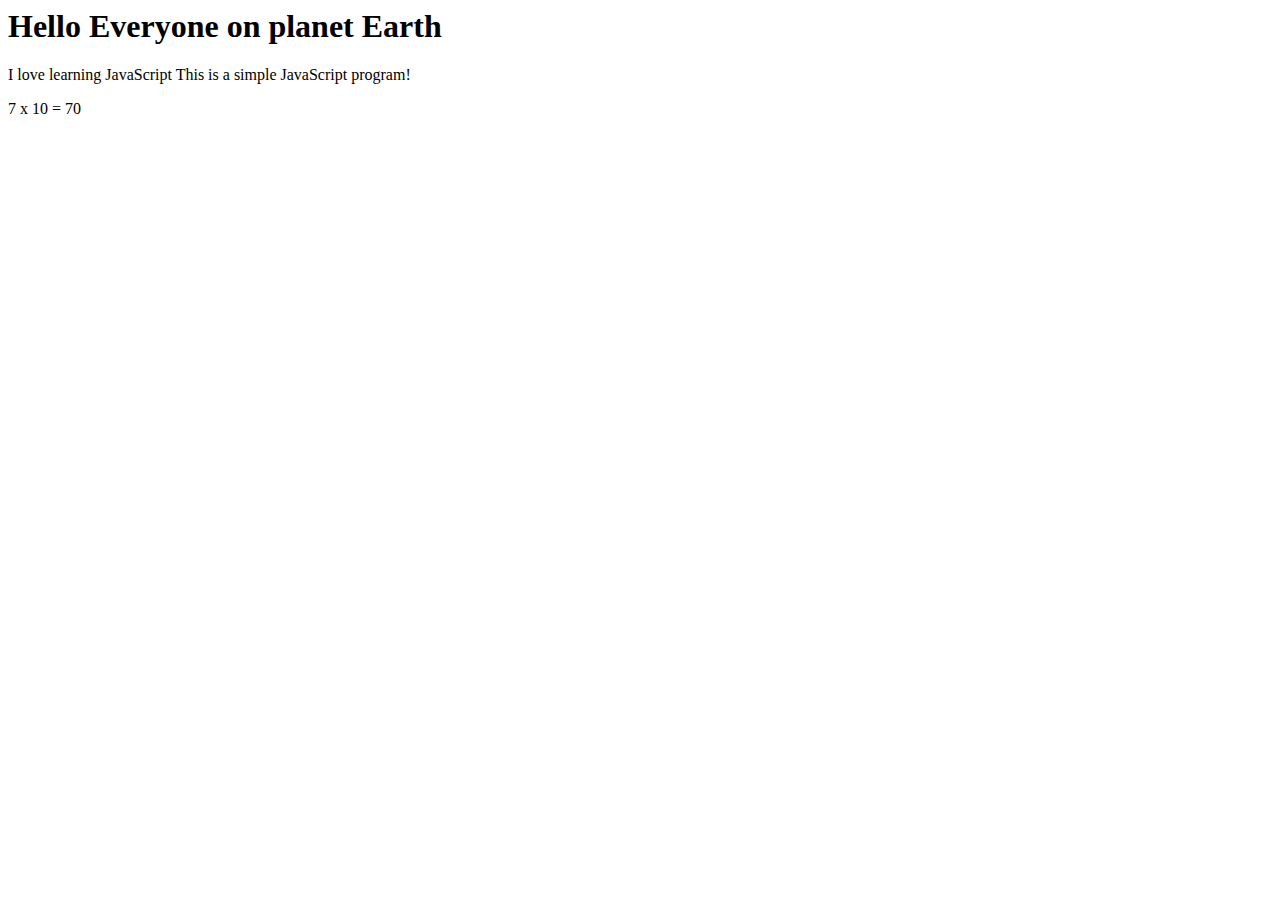
<file: index.html>
<html>
    <head>
        <link rel="stylesheet" type="text/css" href="style.css">
    </head>
    <body>
        <h1 id="heading1"></h1>
        <p id="paragraph1"></p>
        <p id="paragraph2"></p>

        <script>
            var text1;
            var text2;
            var text3;

            var numA = 7;
            var numB = 10;

            text1 = "Hello Everyone on planet Earth";
            text2 = "I love learning JavaScript";
            text3 = " This is a simple JavaScript program!";

            document.getElementById("heading1").innerHTML = (text1);
            document.getElementById("paragraph1").innerHTML = (text2 + text3);
            document.getElementById("paragraph2").innerHTML = (numA + " x " + numB + " = " + numA * numB);
        </script>
    </body>
</html>
</file>
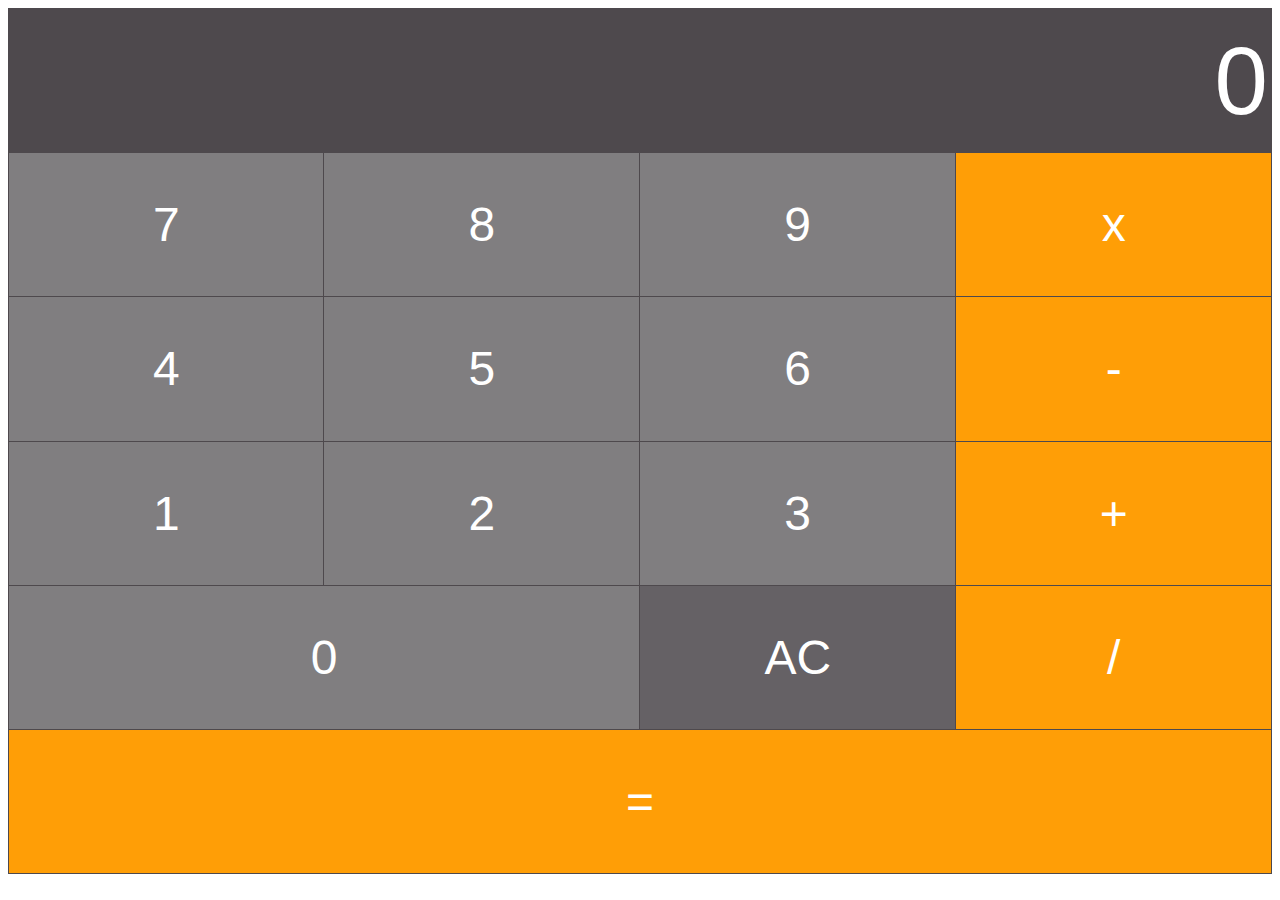
<file: calculator.html>
<html>
    <head>
        <link rel="stylesheet" type="text/css" href="style.css">
    </head>
    <body>
        <table border="1">
            <tr>
                <td colspan="4">
                    <input type="text" id="inputBox" value="0"/>
                </td>
            </tr>
            <tr>
                <td class="digitButton" onclick="digitBtnPressed(7)">7</td>
                <td class="digitButton" onclick="digitBtnPressed(8)">8</td>
                <td class="digitButton" onclick="digitBtnPressed(9)">9</td>
                <td class="operatorButton" onclick="operatorBtnPressed('x')">x</td>
            </tr>
            <tr>
                <td class="digitButton" onclick="digitBtnPressed(4)">4</td>
                <td class="digitButton" onclick="digitBtnPressed(5)">5</td>
                <td class="digitButton" onclick="digitBtnPressed(6)">6</td>
                <td class="operatorButton" onclick="operatorBtnPressed('-')">-</td>
            </tr>
            <tr>
                <td class="digitButton" onclick="digitBtnPressed(1)">1</td>
                <td class="digitButton" onclick="digitBtnPressed(2)">2</td>
                <td class="digitButton" onclick="digitBtnPressed(3)">3</td>
                <td class="operatorButton" onclick="operatorBtnPressed('+')">+</td>
            </tr>
            <tr>
                <td class="digitButton" colspan="2" onclick="digitBtnPressed(0)">0</td>

                <td class="ACButton" onclick="btnACPressed()">AC</td>
                <td class="operatorButton" onclick="operatorBtnPressed('/')">/</td>
            </tr>
            <tr>
                <td class="operatorButton" colspan="4" onclick="equalBtnPressed()">=</td>
            </tr>
        </table>

        <script>
            var newLine = true; //Boolean variable. Determines if the next thing the user types should be on a new line
            var value1;
            var currentOperator;

            //Event handler for digit buttons
            function digitBtnPressed(button){
                if(newLine){
                    document.getElementById("inputBox").value = button;
                    newLine = false;
                } else {
                   var currentValue = document.getElementById("inputBox").value;
                   document.getElementById("inputBox").value = currentValue + button;
                }
            }

            //Event handler for the AC button
            function btnACPressed(){
                document.getElementById("inputBox").value = 0;
                newLine = true;
            }

            //Event handler for the operator button
            function operatorBtnPressed(operator){
                currentOperator = operator;
                value1 = parseInt(document.getElementById("inputBox").value);
                newLine = true;
            }

            //Event handler for the equals button
            function equalBtnPressed(){
               var value2 = parseInt(document.getElementById("inputBox").value);
               var finalTotal;

               switch(currentOperator){
                     case "+":
                          finalTotal = value1 + value2;
                          break;
                     case "-":
                          finalTotal = value1 - value2;
                          break;
                     case "x":
                          finalTotal = value1 * value2;
                          break;
                     case "/":
                          finalTotal = value1 / value2;
                            break;
               }
               document.getElementById("inputBox").value = finalTotal;

               value1 = 0;
               newLine = true;
            }


        </script>
    </body>
</html>
</file>
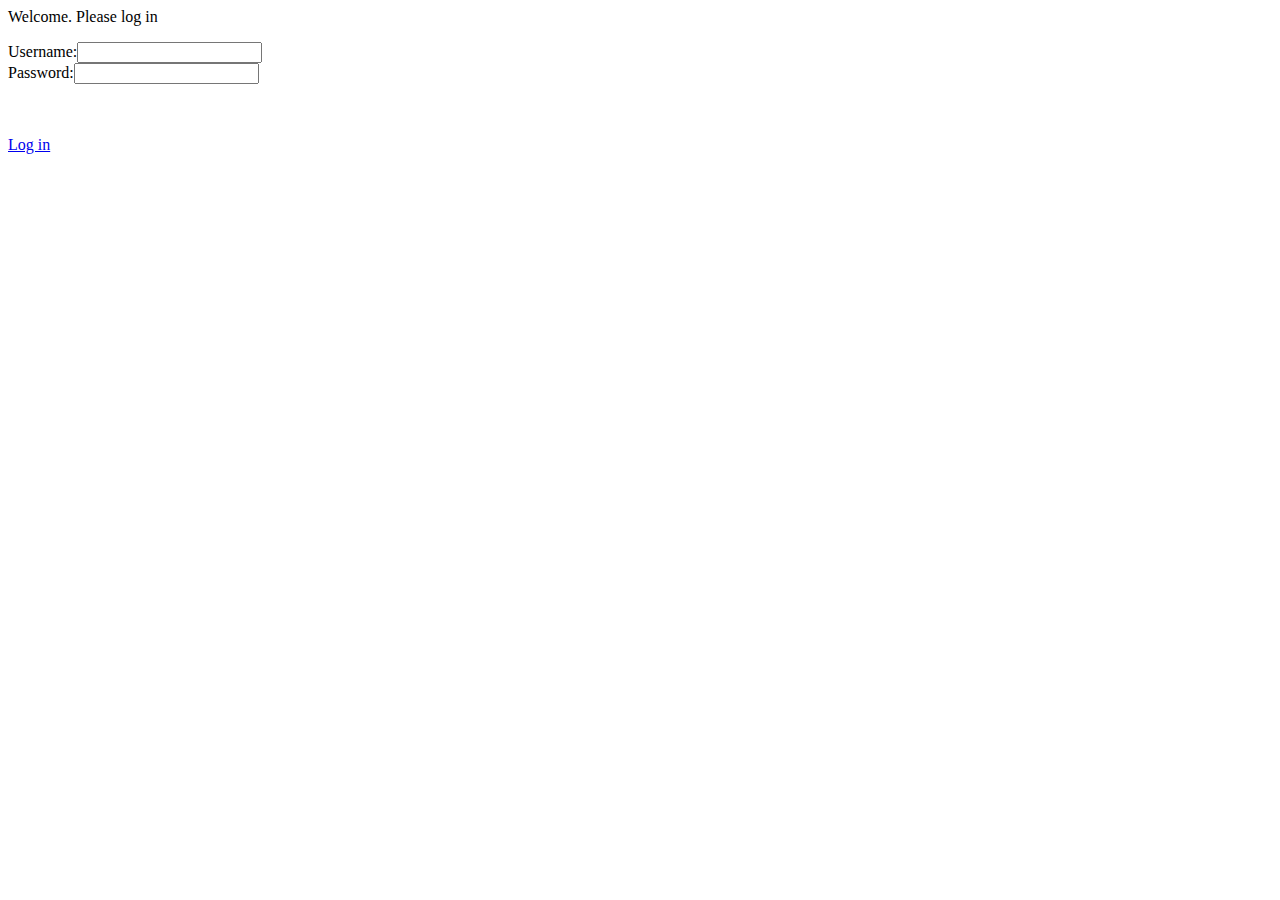
<file: loginForm.html>
<html>
    <head>
        <link rel="stylesheet" type="text/css" href="style.css">
    </head>
    <body>
        <p>Welcome. Please log in</p>

        <form>
            <label for="usernameInput">Username:</label><input type="text" id="usernameIput"/><br>
            <label for="passwordInput">Password:</label><input type="password" id="passwordInput"/><br>
            <p id="message"></p>
            <br/><br/>
            <a href="#" onclick="verifyUser()">Log in</a>
        </form>

        <script>

            function verifyUser(){
                var username = document.getElementById("usernameIput").value;
                var password = document.getElementById("passwordInput").value;

                checkUserCreds(username, password);   
            }

            function checkUserCreds(username, password){
                var systemUsername = "Bond";
                var systemPassword = "007";

                if(username == systemUsername && password == systemPassword){
                    document.getElementById("message").innerHTML = "Correct, Logging you in...";
                } else {
                    document.getElementById("message").innerHTML = "username or password are incorrect. Please try again.";   
                }
            }

        </script>

    </body>
</html>
</file>
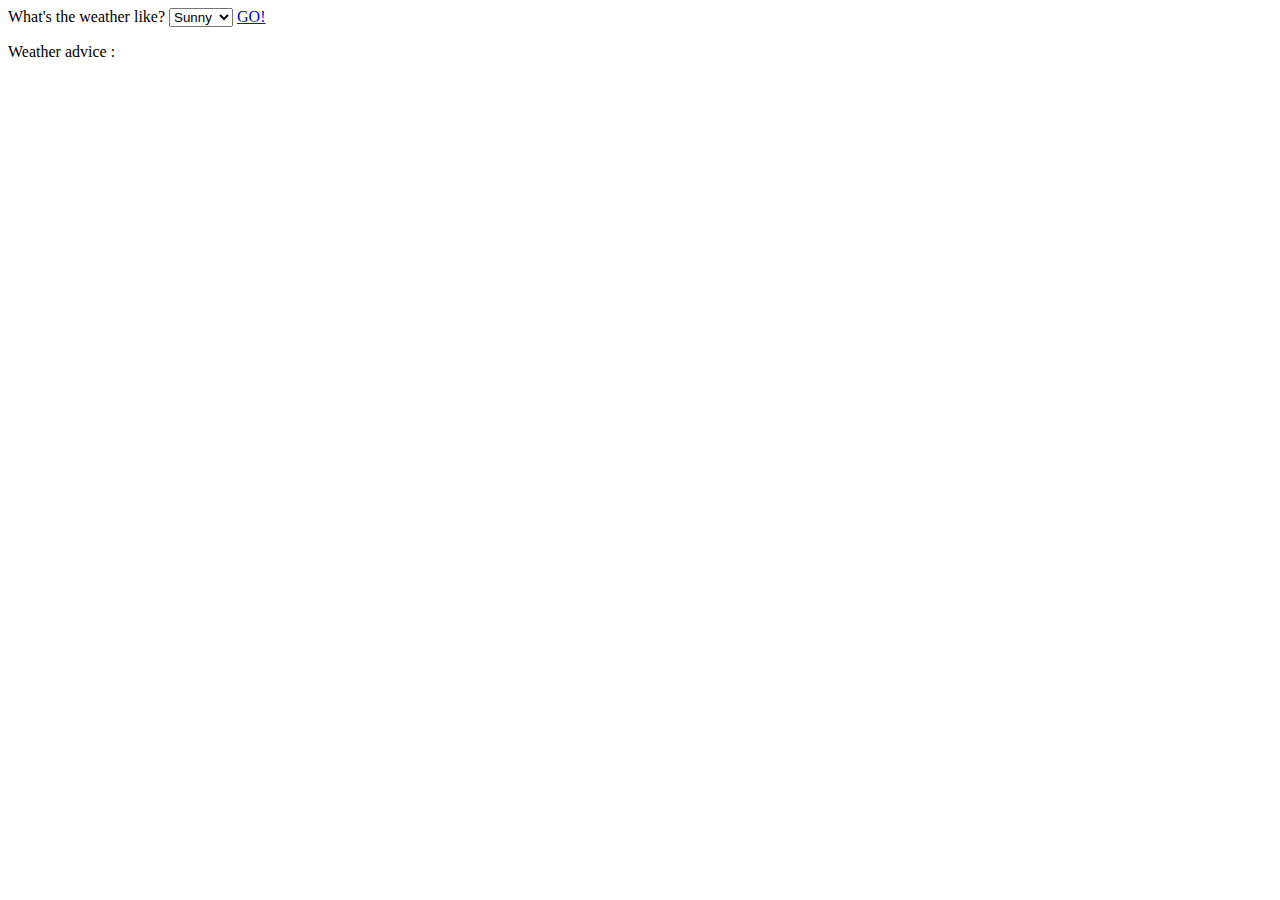
<file: switch.html>
<html>
    <head>
        <link rel="stylesheet" type="text/css" href="style.css">
    </head>
    <body>
        <label for="weather">What's the weather like? </label> 
        <select id="weather">
            <option value="sunny">Sunny</option>
            <option value="cloudy">Cloudy</option>
            <option value="rainy">Rainy</option>
            <option value="snowy">Snowy</option>
            <option value="windy">Windy</option>
        </select>
        <a href="#" onclick="btnPressed()">GO!</a>
        <p id="outputText">Weather advice : </p>

        <script>
             function btnPressed(){
                 var weatherSelected = document.getElementById("weather").value; 
                 var advice;
             
                 switch(weatherSelected){
                        case "sunny":
                            advice = "Wear sunglasses and sunscreen.";
                            break;
                        case "cloudy":
                            advice = "It might rain, carry an umbrella.";
                            break;
                        case "rainy":
                            advice = "Wear a raincoat and waterproof shoes.";
                            break;
                        case "snowy":
                            advice = "Wear warm clothes and boots.";
                            break;
                        case "windy":
                            advice = "Hold onto your hat, it might blow away!";
                            break;

                 }
                 document.getElementById("outputText").innerHTML = "Weather advice " + advice;
            }


        </script>
    </body>
</html>
</file>
<file: style.css>
table{
    color: #fff;;
    text-align: center;
    border-collapse: collapse;
    font: normal 3em Arial, Helvetica, sans-serif;
}

tr{
    height: 16.02vh;
    background-color: #4e494d;
}

td{
    width: 25vw;
    border: 1px solid #4e494d;
}

#inputBox{
    background-color: #4e494d;
    text-align: right;
    width: 100%;
    font-size: 2em;
    color: #fff;
    border: 0px;;
}

.digitButton{
    background-color: #807e80;
}

.operatorButton{
    background-color: #ff9e06;
}

.ACButton{
    background-color: #656165;
}
</file>
